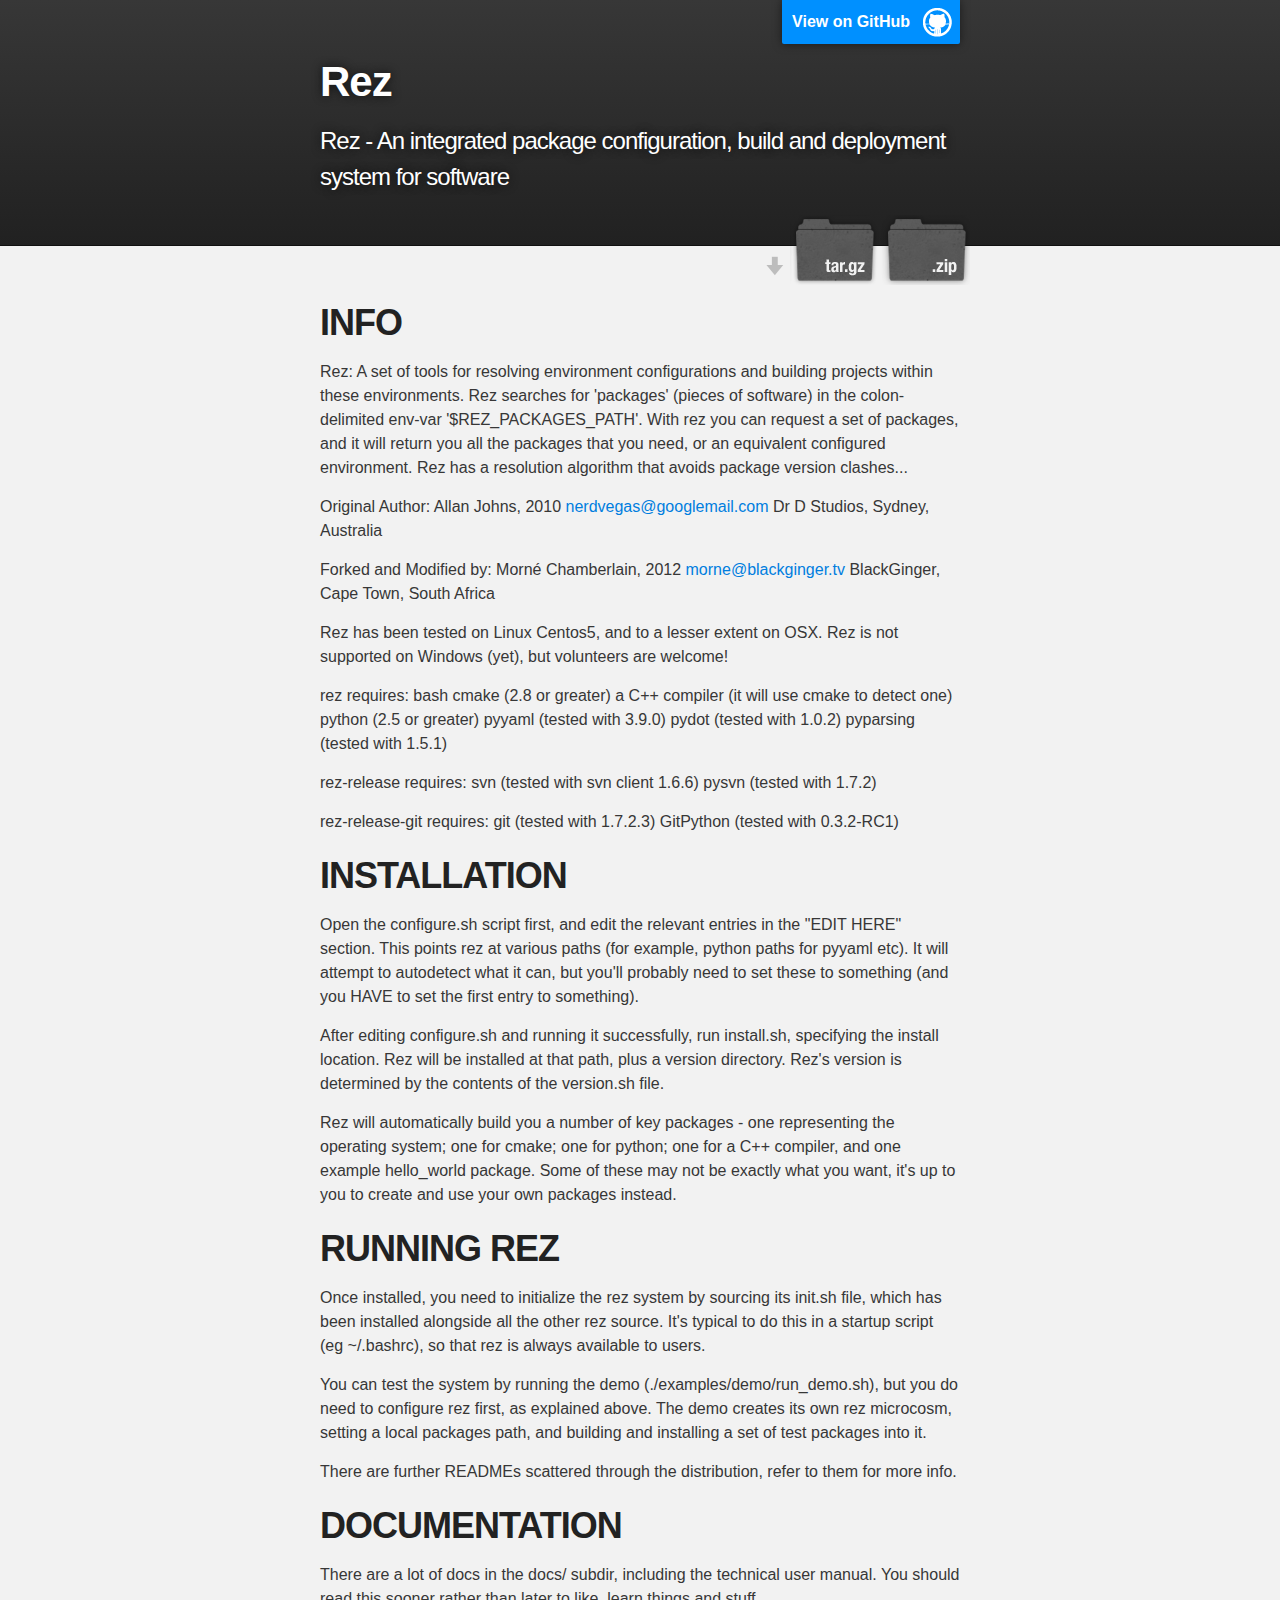
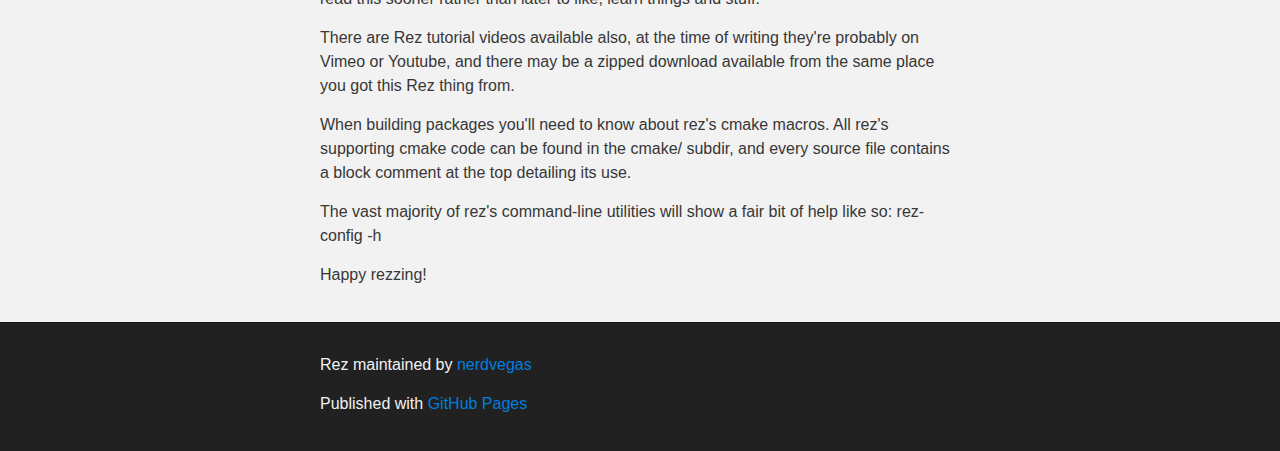
<file: index.html>
<!DOCTYPE html>
<html>

  <head>
    <meta charset='utf-8' />
    <meta http-equiv="X-UA-Compatible" content="chrome=1" />
    <meta name="description" content="Rez : Rez - An integrated package configuration, build and deployment system for software" />

    <link rel="stylesheet" type="text/css" media="screen" href="stylesheets/stylesheet.css">

    <title>Rez</title>
  </head>

  <body>

    <!-- HEADER -->
    <div id="header_wrap" class="outer">
        <header class="inner">
          <a id="forkme_banner" href="https://github.com/nerdvegas/rez">View on GitHub</a>

          <h1 id="project_title">Rez</h1>
          <h2 id="project_tagline">Rez - An integrated package configuration, build and deployment system for software</h2>

            <section id="downloads">
              <a class="zip_download_link" href="https://github.com/nerdvegas/rez/zipball/master">Download this project as a .zip file</a>
              <a class="tar_download_link" href="https://github.com/nerdvegas/rez/tarball/master">Download this project as a tar.gz file</a>
            </section>
        </header>
    </div>

    <!-- MAIN CONTENT -->
    <div id="main_content_wrap" class="outer">
      <section id="main_content" class="inner">
        <h1>
<a name="info" class="anchor" href="#info"><span class="octicon octicon-link"></span></a>INFO</h1>

<p>Rez:
A set of tools for resolving environment configurations and building projects within
these environments. Rez searches for 'packages' (pieces of software) in the colon-delimited
env-var '$REZ_PACKAGES_PATH'. With rez you can request a set of packages, and it will
return you all the packages that you need, or an equivalent configured environment. Rez has
a resolution algorithm that avoids package version clashes...</p>

<p>Original Author:
Allan Johns, 2010
<a href="mailto:nerdvegas@googlemail.com">nerdvegas@googlemail.com</a>
Dr D Studios, Sydney, Australia</p>

<p>Forked and Modified by:
Morné Chamberlain, 2012
<a href="mailto:morne@blackginger.tv">morne@blackginger.tv</a>
BlackGinger, Cape Town, South Africa</p>

<p>Rez has been tested on Linux Centos5, and to a lesser extent on OSX. Rez is not supported
on Windows (yet), but volunteers are welcome!</p>

<p>rez requires:
bash
cmake (2.8 or greater)
a C++ compiler (it will use cmake to detect one)
python (2.5 or greater)
pyyaml (tested with 3.9.0)
pydot (tested with 1.0.2)
pyparsing (tested with 1.5.1)</p>

<p>rez-release requires:
svn (tested with svn client 1.6.6)
pysvn (tested with 1.7.2)</p>

<p>rez-release-git requires:
git (tested with 1.7.2.3)
GitPython (tested with 0.3.2-RC1)</p>

<h1>
<a name="installation" class="anchor" href="#installation"><span class="octicon octicon-link"></span></a>INSTALLATION</h1>

<p>Open the configure.sh script first, and edit the relevant entries in the "EDIT HERE" section.
This points rez at various paths (for example, python paths for pyyaml etc). It will attempt
to autodetect what it can, but you'll probably need to set these to something (and you HAVE
to set the first entry to something).</p>

<p>After editing configure.sh and running it successfully, run install.sh, specifying the
install location. Rez will be installed at that path, plus a version directory. Rez's
version is determined by the contents of the version.sh file.</p>

<p>Rez will automatically build you a number of key packages - one representing the operating
system; one for cmake; one for python; one for a C++ compiler, and one example hello_world
package. Some of these may not be exactly what you want, it's up to you to create and use
your own packages instead.</p>

<h1>
<a name="running-rez" class="anchor" href="#running-rez"><span class="octicon octicon-link"></span></a>RUNNING REZ</h1>

<p>Once installed, you need to initialize the rez system by sourcing its init.sh file, which
has been installed alongside all the other rez source. It's typical to do this in a
startup script (eg ~/.bashrc), so that rez is always available to users.</p>

<p>You can test the system by running the demo (./examples/demo/run_demo.sh), but you do need
to configure rez first, as explained above. The demo creates its own rez microcosm, setting
a local packages path, and building and installing a set of test packages into it.</p>

<p>There are further READMEs scattered through the distribution, refer to them for more info.</p>

<h1>
<a name="documentation" class="anchor" href="#documentation"><span class="octicon octicon-link"></span></a>DOCUMENTATION</h1>

<p>There are a lot of docs in the docs/ subdir, including the technical user manual. You
should read this sooner rather than later to like, learn things and stuff.</p>

<p>There are Rez tutorial videos available also, at the time of writing they're probably on
Vimeo or Youtube, and there may be a zipped download available from the same place you got
this Rez thing from.</p>

<p>When building packages you'll need to know about rez's cmake macros. All rez's supporting
cmake code can be found in the cmake/ subdir, and every source file contains a block
comment at the top detailing its use.</p>

<p>The vast majority of rez's command-line utilities will show a fair bit of help like so:
rez-config -h</p>

<p>Happy rezzing!</p>
      </section>
    </div>

    <!-- FOOTER  -->
    <div id="footer_wrap" class="outer">
      <footer class="inner">
        <p class="copyright">Rez maintained by <a href="https://github.com/nerdvegas">nerdvegas</a></p>
        <p>Published with <a href="http://pages.github.com">GitHub Pages</a></p>
      </footer>
    </div>

    

  </body>
</html>
</file>
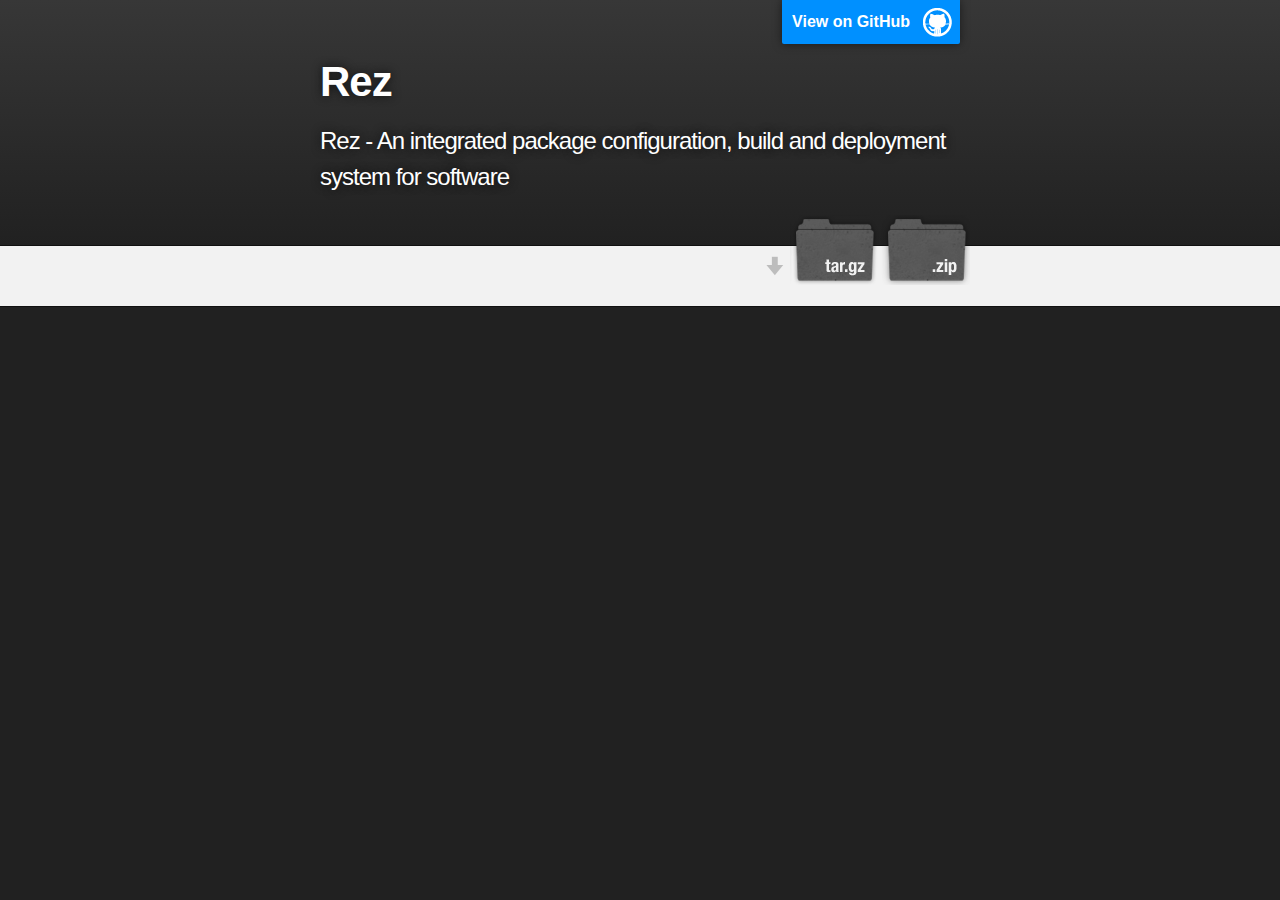
<file: _start.html>
<!DOCTYPE html>
<html>

  <head>
    <meta charset='utf-8' />
    <meta http-equiv="X-UA-Compatible" content="chrome=1" />
    <meta name="description" content="Rez : Rez - An integrated package configuration, build and deployment system for software" />
    <link rel="stylesheet" type="text/css" media="screen" href="stylesheets/stylesheet.css">
    <title>Rez</title>
  </head>

  <body>

    <!-- HEADER -->
    <div id="header_wrap" class="outer">
        <header class="inner">
          <a id="forkme_banner" href="https://github.com/nerdvegas/rez">View on GitHub</a>

          <h1 id="project_title">Rez</h1>
          <h2 id="project_tagline">Rez - An integrated package configuration, build and deployment system for software</h2>

            <section id="downloads">
              <a class="zip_download_link" href="https://github.com/nerdvegas/rez/zipball/master">Download this project as a .zip file</a>
              <a class="tar_download_link" href="https://github.com/nerdvegas/rez/tarball/master">Download this project as a tar.gz file</a>
            </section>
        </header>
    </div>

    <!-- MAIN CONTENT -->
    <div id="main_content_wrap" class="outer">
      <section id="main_content" class="inner">
</file>
<file: stylesheets/stylesheet.css>
/*******************************************************************************
Slate Theme for GitHub Pages
by Jason Costello, @jsncostello
*******************************************************************************/

@import url(pygment_trac.css);

/*******************************************************************************
MeyerWeb Reset
*******************************************************************************/

html, body, div, span, applet, object, iframe,
h1, h2, h3, h4, h5, h6, p, blockquote, pre,
a, abbr, acronym, address, big, cite, code,
del, dfn, em, img, ins, kbd, q, s, samp,
small, strike, strong, sub, sup, tt, var,
b, u, i, center,
dl, dt, dd, ol, ul, li,
fieldset, form, label, legend,
table, caption, tbody, tfoot, thead, tr, th, td,
article, aside, canvas, details, embed,
figure, figcaption, footer, header, hgroup,
menu, nav, output, ruby, section, summary,
time, mark, audio, video {
  margin: 0;
  padding: 0;
  border: 0;
  font: inherit;
  vertical-align: baseline;
}

/* HTML5 display-role reset for older browsers */
article, aside, details, figcaption, figure,
footer, header, hgroup, menu, nav, section {
  display: block;
}

ol, ul {
  list-style: none;
}

blockquote, q {
}

table {
  border-collapse: collapse;
  border-spacing: 0;
}

/*******************************************************************************
Theme Styles
*******************************************************************************/

body {
  box-sizing: border-box;
  color:#373737;
  background: #212121;
  font-size: 16px;
  font-family: 'Myriad Pro', Calibri, Helvetica, Arial, sans-serif;
  line-height: 1.5;
  -webkit-font-smoothing: antialiased;
}

h1, h2, h3, h4, h5, h6 {
  margin: 10px 0;
  font-weight: 700;
  color:#222222;
  font-family: 'Lucida Grande', 'Calibri', Helvetica, Arial, sans-serif;
  letter-spacing: -1px;
}

h1 {
  font-size: 36px;
  font-weight: 700;
}

h2 {
  padding-bottom: 10px;
  font-size: 32px;
  background: url('../images/bg_hr.png') repeat-x bottom;
}

h3 {
  font-size: 24px;
}

h4 {
  font-size: 21px;
}

h5 {
  font-size: 18px;
}

h6 {
  font-size: 16px;
}

p {
  margin: 10px 0 15px 0;
}

footer p {
  color: #f2f2f2;
}

a {
  text-decoration: none;
  color: #007edf;
  text-shadow: none;

  transition: color 0.5s ease;
  transition: text-shadow 0.5s ease;
  -webkit-transition: color 0.5s ease;
  -webkit-transition: text-shadow 0.5s ease;
  -moz-transition: color 0.5s ease;
  -moz-transition: text-shadow 0.5s ease;
  -o-transition: color 0.5s ease;
  -o-transition: text-shadow 0.5s ease;
  -ms-transition: color 0.5s ease;
  -ms-transition: text-shadow 0.5s ease;
}

#main_content a:hover {
  color: #0069ba;
  text-shadow: #0090ff 0px 0px 2px;
}

footer a:hover {
  color: #43adff;
  text-shadow: #0090ff 0px 0px 2px;
}

em {
  font-style: italic;
}

strong {
  font-weight: bold;
}

img {
  position: relative;
  margin: 0 auto;
  max-width: 739px;
  padding: 5px;
  margin: 10px 0 10px 0;
  border: 1px solid #ebebeb;

  box-shadow: 0 0 5px #ebebeb;
  -webkit-box-shadow: 0 0 5px #ebebeb;
  -moz-box-shadow: 0 0 5px #ebebeb;
  -o-box-shadow: 0 0 5px #ebebeb;
  -ms-box-shadow: 0 0 5px #ebebeb;
}

pre, code {
  width: 100%;
  color: #222;
  background-color: #fff;

  font-family: Monaco, "Bitstream Vera Sans Mono", "Lucida Console", Terminal, monospace;
  font-size: 14px;

  border-radius: 2px;
  -moz-border-radius: 2px;
  -webkit-border-radius: 2px;



}

pre {
  width: 100%;
  padding: 10px;
  box-shadow: 0 0 10px rgba(0,0,0,.1);
  overflow: auto;
}

code {
  padding: 3px;
  margin: 0 3px;
  box-shadow: 0 0 10px rgba(0,0,0,.1);
}

pre code {
  display: block;
  box-shadow: none;
}

blockquote {
  color: #666;
  margin-bottom: 20px;
  padding: 0 0 0 20px;
  border-left: 3px solid #bbb;
}

ul, ol, dl {
  margin-bottom: 15px
}

ul li {
  list-style: inside;
  padding-left: 20px;
}

ol li {
  list-style: decimal inside;
  padding-left: 20px;
}

dl dt {
  font-weight: bold;
}

dl dd {
  padding-left: 20px;
  font-style: italic;
}

dl p {
  padding-left: 20px;
  font-style: italic;
}

hr {
  height: 1px;
  margin-bottom: 5px;
  border: none;
  background: url('../images/bg_hr.png') repeat-x center;
}

table {
  border: 1px solid #373737;
  margin-bottom: 20px;
  text-align: left;
 }

th {
  font-family: 'Lucida Grande', 'Helvetica Neue', Helvetica, Arial, sans-serif;
  padding: 10px;
  background: #373737;
  color: #fff;
 }

td {
  padding: 10px;
  border: 1px solid #373737;
 }

form {
  background: #f2f2f2;
  padding: 20px;
}

img {
  width: 100%;
  max-width: 100%;
}

/*******************************************************************************
Full-Width Styles
*******************************************************************************/

.outer {
  width: 100%;
}

.inner {
  position: relative;
  max-width: 640px;
  padding: 20px 10px;
  margin: 0 auto;
}

#forkme_banner {
  display: block;
  position: absolute;
  top:0;
  right: 10px;
  z-index: 10;
  padding: 10px 50px 10px 10px;
  color: #fff;
  background: url('../images/blacktocat.png') #0090ff no-repeat 95% 50%;
  font-weight: 700;
  box-shadow: 0 0 10px rgba(0,0,0,.5);
  border-bottom-left-radius: 2px;
  border-bottom-right-radius: 2px;
}

#header_wrap {
  background: #212121;
  background: -moz-linear-gradient(top, #373737, #212121);
  background: -webkit-linear-gradient(top, #373737, #212121);
  background: -ms-linear-gradient(top, #373737, #212121);
  background: -o-linear-gradient(top, #373737, #212121);
  background: linear-gradient(top, #373737, #212121);
}

#header_wrap .inner {
  padding: 50px 10px 30px 10px;
}

#project_title {
  margin: 0;
  color: #fff;
  font-size: 42px;
  font-weight: 700;
  text-shadow: #111 0px 0px 10px;
}

#project_tagline {
  color: #fff;
  font-size: 24px;
  font-weight: 300;
  background: none;
  text-shadow: #111 0px 0px 10px;
}

#downloads {
  position: absolute;
  width: 210px;
  z-index: 10;
  bottom: -40px;
  right: 0;
  height: 70px;
  background: url('../images/icon_download.png') no-repeat 0% 90%;
}

.zip_download_link {
  display: block;
  float: right;
  width: 90px;
  height:70px;
  text-indent: -5000px;
  overflow: hidden;
  background: url(../images/sprite_download.png) no-repeat bottom left;
}

.tar_download_link {
  display: block;
  float: right;
  width: 90px;
  height:70px;
  text-indent: -5000px;
  overflow: hidden;
  background: url(../images/sprite_download.png) no-repeat bottom right;
  margin-left: 10px;
}

.zip_download_link:hover {
  background: url(../images/sprite_download.png) no-repeat top left;
}

.tar_download_link:hover {
  background: url(../images/sprite_download.png) no-repeat top right;
}

#main_content_wrap {
  background: #f2f2f2;
  border-top: 1px solid #111;
  border-bottom: 1px solid #111;
}

#main_content {
  padding-top: 40px;
}

#footer_wrap {
  background: #212121;
}



/*******************************************************************************
Small Device Styles
*******************************************************************************/

@media screen and (max-width: 480px) {
  body {
    font-size:14px;
  }

  #downloads {
    display: none;
  }

  .inner {
    min-width: 320px;
    max-width: 480px;
  }

  #project_title {
  font-size: 32px;
  }

  h1 {
    font-size: 28px;
  }

  h2 {
    font-size: 24px;
  }

  h3 {
    font-size: 21px;
  }

  h4 {
    font-size: 18px;
  }

  h5 {
    font-size: 14px;
  }

  h6 {
    font-size: 12px;
  }

  code, pre {
    min-width: 320px;
    max-width: 480px;
    font-size: 11px;
  }

}
</file>
